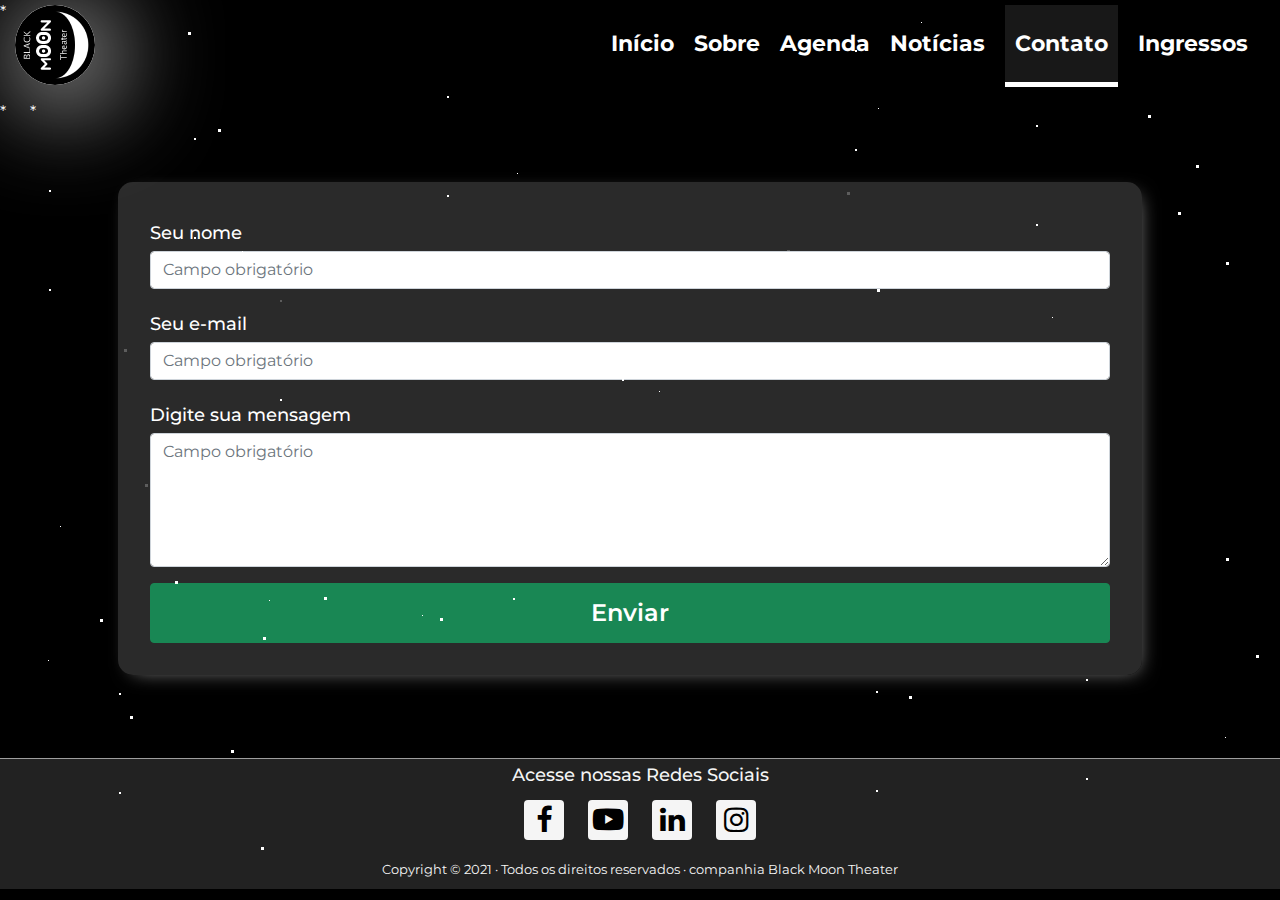
<file: contato.html>
<!DOCTYPE html>
<html lang="pt-br">

    <head>
        <meta charset="UTF-8">
        <meta http-equiv="X-UA-Compatible" content="IE=edge">
        <meta name="viewport" content="width=device-width, initial-scale=1.0">
        <meta name="theme-color" content="#000000">
        <title>Contato Black Moon Theater</title>
        <link rel="apple-touch-icon" sizes="180x180" href="./assets/logo-sm-white.png">
        <link rel="icon" type="image/png" sizes="16x16" href="./assets/logo-sm-white.png">
        <link rel="stylesheet"
            href="https://cdnjs.cloudflare.com/ajax/libs/font-awesome/5.11.2/css/all.css">
        <link rel="stylesheet"
            href="https://maxcdn.bootstrapcdn.com/font-awesome/4.5.0/css/font-awesome.min.css" />
        <link rel="stylesheet" href="bootstrap5/css/bootstrap.min.css">
        <link rel="stylesheet" href="css/style-bg.css">
        <link rel="stylesheet" href="css/main.css">
    </head>

    <body>
        <!-- =============== BOTÃO VOLTAR PARA O TOPO DA PÁGINA =============== -->
        <button onclick="topFunction()" id="back-top" title="Topo da página"><i
                class="fas fa-arrow-up"></i></button>
        <!--====================================== MENU ESCONDIDO ======================================-->
        <nav class="navoverlay" id="overlay">
            <img src="./assets/close-menu-white.svg" class="close-btn" id="close-menu">
            <ul class="">
                <li class="">
                    <a class="text-left" href="index.html">
                        <h2 class="underline">Início</h2>
                        <span>Página principal</span>
                    </a>
                </li>
                <li class="">
                    <a class="text-left" href="sobre.html">
                        <h2 class="underline">Sobre</h2>
                        <span>A Companhia</span>
                    </a>
                </li>
                <li class="">
                    <a class="text-left" href="agenda.html">
                        <h2 class="underline">Agenda</h2>
                        <span>Nossas Turnês</span>
                    </a>
                </li>
                <li class="">
                    <a class="text-left" href="noticias.html">
                        <h2 class="underline">Notícias</h2>
                        <span>BMT na mídia</span>
                    </a>
                </li>
                <li class="">
                    <a class="text-left" href="contato.html">
                        <h2 class="underline">Contato</h2>
                        <span>Entre em contato</span>
                    </a>
                </li>
                <li class="">
                    <a class="text-left" href="ingressos.html">
                        <h2 class="underline">Ingressos</h2>
                        <span>Compre aqui</span>
                    </a>
                </li>
            </ul>
        </nav>

        <!--====================================== MENU WIDE TOPO ======================================-->
        <header class="container-fluid fixed">
            <div class="links">
                <a href="index.html"><img src="./assets/logo-sm-black-moon.png" class="logo"></a>
                <div class="container float-right row-md-2">
                    <a href="index.html">
                        <h2 class="links-top underline">Início</h2>
                    </a>
                    <a href="sobre.html">
                        <h2 class="links-top underline">Sobre</h2>
                    </a>
                    <a href="agenda.html">
                        <h2 class="links-top underline">Agenda</h2>
                    </a>
                    <a href="noticias.html">
                        <h2 class="links-top underline">Notícias</h2>
                    </a>
                    <a href="contato.html">
                        <h2 class="links-top underline active">Contato</h2>
                    </a>
                    <a href="ingressos.html">
                        <h2 class="links-top underline">Ingressos</h2>
                    </a>
                </div>
                <img src="./assets/open-menu-white.svg" class="menu-btn float-right" id="open-menu">
            </div>
        </header>

        <!--====================================== ESTRELAS BACKGROUND ======================================-->
        <div class="sky m-0">
            <div id="stars"></div>
            <div id="stars2"></div>
            <div id="stars3"></div>
        </div>

        <!--====================================== CORPO DA PÁGINA ======================================-->
        <main>
            <section class="container p-5">
                <div class="formulario col col-md">
                    <form action="./enviar.php" method="post">
                        <div class="mb-3">
                            <label for="nome" class="form-label">
                                <h4>Seu nome</h4>
                            </label>
                            <input type="text" name="txtnome" id="nome" class="form-control"
                                placeholder="Campo obrigatório" required>
                        </div>
                        <div class="mb-3">
                            <label for="email" class="form-label">
                                <h4>Seu e-mail</h4>
                            </label>
                            <input type="text" name="txtemail" id="email" class="form-control"
                                placeholder="Campo obrigatório" required>
                        </div>
                        <div class="mb-3">
                            <label for="msg" class="form-label">
                                <h4>Digite sua mensagem</h4>
                            </label>
                            <textarea name="txtmsg" rows="5" id="msg" class="form-control"
                                placeholder="Campo obrigatório" required></textarea>
                        </div>
                        <div>
                            <input type="submit" value="Enviar" class="enviar btn btn-success"
                                onclick="formEnviado()"></input>
                        </div>
                    </form>
                </div>
            </section>
        </main>

        <footer id="footer" class="footer">
            <div class="footersocial">
                <div class="footertxt">
                    <h2>Acesse nossas Redes Sociais</h2>
                </div>
                <a target="_blank" class="footersocial">
                    <i class="fa fa-facebook"></i>
                </a>
                <a target="_blank" class="footersocial">
                    <i class="fab fa-youtube"></i>
                </a>
                <a target="_blank" class="footersocial">
                    <i class="fa fa-linkedin"></i>
                </a>
                <a target="_blank" class="footersocial">
                    <i class="fa fa-instagram"></i>
                </a>
                <div class="footertxt">
                    <p>Copyright © 2021 · Todos os direitos reservados · companhia Black Moon
                        Theater</p>
                </div>
            </div>
        </footer>

        <!-- =============== SCRIPTS =============== -->
        <script src="./bootstrap5/js/bootstrap.min.js"></script>
        <script src="https://code.jquery.com/jquery-3.6.0.min.js"></script>
        <script src="./js/script.js"></script>
    </body>

</html>
</file>
<file: css/style-bg.css>
.sky {
  z-index: -1;
}
#stars {
  width: 1px;
  height: 1px;
  box-shadow: 1930px 836px #fff, 266px 1956px #fff, 219px 1633px #fff,
    938px 264px #fff, 1817px 1031px #fff, 1052px 317px #fff, 269px 600px #fff,
    48px 660px #fff, 1761px 974px #fff, 1849px 485px #fff, 936px 1766px #fff,
    422px 615px #fff, 921px 22px #fff, 878px 108px #fff, 1443px 460px #fff,
    1755px 1516px #fff, 1213px 1181px #fff, 667px 1432px #fff, 61px 1001px #fff,
    838px 919px #fff, 797px 472px #fff, 1133px 1331px #fff, 60px 526px #fff,
    671px 1797px #fff, 442px 1983px #fff, 1935px 461px #fff, 1513px 332px #fff,
    242px 251px #fff, 921px 1684px #fff, 1109px 1864px #fff, 1064px 1867px #fff,
    1225px 737px #fff, 916px 1821px #fff, 260px 1431px #fff, 675px 1484px #fff,
    1651px 221px #fff, 1425px 1518px #fff, 737px 370px #fff, 377px 942px #fff,
    1200px 1352px #fff, 166px 1957px #fff, 1495px 465px #fff, 1557px 1390px #fff,
    1286px 572px #fff, 1493px 276px #fff, 1899px 1664px #fff, 517px 173px #fff,
    1297px 808px #fff, 659px 391px #fff, 224px 1452px #fff;
  animation: animStar 200s linear infinite;
}
#stars:after {
  content: "*";
  color: #fff;
  position: absolute;
  top: 00px;
  width: 1px;
  height: 1px;
  box-shadow: 1930px 836px #fff, 266px 1956px #fff, 219px 1633px #fff,
    938px 264px #fff, 1817px 1031px #fff, 1052px 317px #fff, 269px 600px #fff,
    48px 660px #fff, 1761px 974px #fff, 1849px 485px #fff, 936px 1766px #fff,
    422px 615px #fff, 921px 22px #fff, 878px 108px #fff, 1443px 460px #fff,
    1755px 1516px #fff, 1213px 1181px #fff, 667px 1432px #fff, 61px 1001px #fff,
    838px 919px #fff, 797px 472px #fff, 1133px 1331px #fff, 60px 526px #fff,
    671px 1797px #fff, 442px 1983px #fff, 1935px 461px #fff, 1513px 332px #fff,
    242px 251px #fff, 921px 1684px #fff, 1109px 1864px #fff, 1064px 1867px #fff,
    1225px 737px #fff, 916px 1821px #fff, 260px 1431px #fff, 675px 1484px #fff,
    1651px 221px #fff, 1425px 1518px #fff, 737px 370px #fff, 377px 942px #fff,
    1200px 1352px #fff, 166px 1957px #fff, 1495px 465px #fff, 1557px 1390px #fff,
    1286px 572px #fff, 1493px 276px #fff, 1899px 1664px #fff, 517px 173px #fff,
    1297px 808px #fff, 659px 391px #fff, 224px 1452px #fff;
}

#stars2 {
  width: 2px;
  height: 2px;
  box-shadow: 1664px 1940px #fff, 1310px 636px #fff, 840px 1318px #fff,
    1450px 135px #fff, 413px 1497px #fff, 898px 1373px #fff, 280px 299px #fff,
    1852px 28px #fff, 49px 189px #fff, 259px 1584px #fff, 622px 1983px #fff,
    1741px 519px #fff, 876px 690px #fff, 1304px 1326px #fff, 1066px 1576px #fff,
    119px 692px #fff, 816px 1518px #fff, 1858px 806px #fff, 680px 273px #fff,
    1290px 749px #fff, 447px 95px #fff, 686px 825px #fff, 1468px 1587px #fff,
    1323px 1918px #fff, 194px 137px #fff, 854px 1475px #fff, 718px 1016px #fff,
    189px 921px #fff, 1844px 1816px #fff, 72px 1877px #fff, 1579px 1065px #fff,
    513px 498px #fff, 268px 1605px #fff, 1086px 678px #fff, 1946px 20px #fff,
    1871px 1317px #fff, 413px 276px #fff, 615px 885px #fff, 164px 1654px #fff,
    301px 1521px #fff, 1857px 753px #fff, 766px 1720px #fff, 622px 279px #fff,
    879px 1955px #fff, 855px 49px #fff, 492px 1605px #fff, 414px 885px #fff,
    1779px 626px #fff, 1036px 124px #fff, 1542px 1731px #fff;
  animation: animStar 100s linear infinite;
}
#stars2:after {
  content: "*";
  color: #fff;
  position: absolute;
  top: 100px;
  width: 2px;
  height: 2px;
  box-shadow: 1664px 1940px #fff, 1310px 636px #fff, 840px 1318px #fff,
    1450px 135px #fff, 413px 1497px #fff, 898px 1373px #fff, 280px 299px #fff,
    1852px 28px #fff, 49px 189px #fff, 259px 1584px #fff, 622px 1983px #fff,
    1741px 519px #fff, 876px 690px #fff, 1304px 1326px #fff, 1066px 1576px #fff,
    119px 692px #fff, 816px 1518px #fff, 1858px 806px #fff, 680px 273px #fff,
    1290px 749px #fff, 447px 95px #fff, 686px 825px #fff, 1468px 1587px #fff,
    1323px 1918px #fff, 194px 137px #fff, 854px 1475px #fff, 718px 1016px #fff,
    189px 921px #fff, 1844px 1816px #fff, 72px 1877px #fff, 1579px 1065px #fff,
    513px 498px #fff, 268px 1605px #fff, 1086px 678px #fff, 1946px 20px #fff,
    1871px 1317px #fff, 413px 276px #fff, 615px 885px #fff, 164px 1654px #fff,
    301px 1521px #fff, 1857px 753px #fff, 766px 1720px #fff, 622px 279px #fff,
    879px 1955px #fff, 855px 49px #fff, 492px 1605px #fff, 414px 885px #fff,
    1779px 626px #fff, 1036px 124px #fff, 1542px 1731px #fff;
}

#stars3 {
  width: 3px;
  height: 3px;
  box-shadow: 124px 346px #fff, 1148px 112px #fff, 847px 189px #fff,
    84px 1949px #fff, 1626px 1759px #fff, 256px 270px #fff, 827px 1859px #fff,
    1718px 1221px #fff, 1696px 1336px #fff, 1863px 1437px #fff,
    1435px 1559px #fff, 688px 1666px #fff, 848px 1975px #fff, 1226px 555px #fff,
    810px 1786px #fff, 234px 1894px #fff, 170px 1239px #fff, 1896px 1686px #fff,
    35px 840px #fff, 467px 1366px #fff, 1318px 780px #fff, 1425px 290px #fff,
    1390px 365px #fff, 1336px 1675px #fff, 233px 537px #fff, 358px 1973px #fff,
    1542px 1429px #fff, 920px 1332px #fff, 892px 1266px #fff, 1105px 1354px #fff,
    1268px 1954px #fff, 145px 481px #fff, 1553px 1801px #fff, 879px 596px #fff,
    1771px 894px #fff, 1280px 551px #fff, 1508px 1003px #fff, 188px 29px #fff,
    107px 1821px #fff, 1722px 1999px #fff, 787px 247px #fff, 560px 1720px #fff,
    686px 1629px #fff, 100px 616px #fff, 1411px 1363px #fff, 231px 747px #fff,
    410px 518px #fff, 1196px 162px #fff, 294px 497px #fff, 80px 1088px #fff;
  animation: animStar 100s linear infinite;
}
#stars3:after {
  content: "*";
  color: #fff;
  position: absolute;
  top: 100px;
  left: 30px;
  width: 3px;
  height: 3px;
  box-shadow: 124px 346px #fff, 1148px 112px #fff, 847px 189px #fff,
    84px 1949px #fff, 1626px 1759px #fff, 256px 270px #fff, 827px 1859px #fff,
    1718px 1221px #fff, 1696px 1336px #fff, 1863px 1437px #fff,
    1435px 1559px #fff, 688px 1666px #fff, 848px 1975px #fff, 1226px 555px #fff,
    810px 1786px #fff, 234px 1894px #fff, 170px 1239px #fff, 1896px 1686px #fff,
    35px 840px #fff, 467px 1366px #fff, 1318px 780px #fff, 1425px 290px #fff,
    1390px 365px #fff, 1336px 1675px #fff, 233px 537px #fff, 358px 1973px #fff,
    1542px 1429px #fff, 920px 1332px #fff, 892px 1266px #fff, 1105px 1354px #fff,
    1268px 1954px #fff, 145px 481px #fff, 1553px 1801px #fff, 879px 596px #fff,
    1771px 894px #fff, 1280px 551px #fff, 1508px 1003px #fff, 188px 29px #fff,
    107px 1821px #fff, 1722px 1999px #fff, 787px 247px #fff, 560px 1720px #fff,
    686px 1629px #fff, 100px 616px #fff, 1411px 1363px #fff, 231px 747px #fff,
    410px 518px #fff, 1196px 162px #fff, 294px 497px #fff, 80px 1088px #fff;
}

@keyframes animStar {
  from {
    transform: translateY(0px);
  }
  to {
    transform: translateY(-1000px);
  }
}
</file>
<file: css/main.css>
@charset "UTF-8";
@import url("https://fonts.googleapis.com/css2?family=Montserrat:wght@100;200;300;400;500;600;700;800;900&display=swap");
* {
  -webkit-box-sizing: border-box;
          box-sizing: border-box;
}

*:before,
*:after {
  -webkit-box-sizing: border-box;
          box-sizing: border-box;
}

body,
html {
  background-color: #000;
  color: #e8e8e8;
  font-family: "Montserrat", sans-serif;
  margin: 0;
  padding: 0;
}

body a,
html a {
  text-decoration: none;
}

body hr,
html hr {
  margin: 20px auto;
  background: rgba(53, 53, 53, 0.6);
  -webkit-box-shadow: 1px 1px 30px 10px rgba(255, 255, 255, 0.59);
          box-shadow: 1px 1px 30px 10px rgba(255, 255, 255, 0.59);
}

body main,
html main {
  padding-top: 4em;
  min-height: 80vh;
}

body section,
html section {
  padding-top: 3em;
}

body section h1,
html section h1 {
  font-size: 3em;
  color: #fff;
  width: 70%;
}

.titulo {
  max-width: 50%;
  height: auto;
  margin: 10px auto;
  background-color: rgba(114, 114, 114, 0.1);
  border-radius: 10px;
  display: -webkit-box;
  display: -ms-flexbox;
  display: flex;
  -webkit-box-pack: center;
      -ms-flex-pack: center;
          justify-content: center;
  -webkit-box-align: center;
      -ms-flex-align: center;
          align-items: center;
}

.titulo .titulotxt {
  font-size: 2em;
  font-weight: 700;
  color: #fff;
  padding: 10px auto;
  margin: 0;
}

header .links {
  list-style: none;
  display: -webkit-box;
  display: -ms-flexbox;
  display: flex;
  -webkit-box-align: center;
      -ms-flex-align: center;
          align-items: center;
  float: right;
}

header .links a {
  padding: 0 8px;
  display: inline-block;
}

header .links a img {
  background-color: #fff;
  border-radius: 50%;
  -webkit-box-shadow: 10px 10px 100px 10px rgba(255, 255, 255, 0.816);
          box-shadow: 10px 10px 100px 10px rgba(255, 255, 255, 0.816);
  position: absolute;
  top: 5px;
  left: 15px;
  z-index: 99;
  -webkit-transition: -webkit-transform .6s ease-in-out;
  -webkit-transition: all 1s ease-in-out;
  transition: all 1s ease-in-out;
  -webkit-transform: rotate(360deg);
  transform: rotate(360deg);
}

header .links a img:hover {
  -webkit-transform: rotate(-270deg);
  transform: rotate(-270deg);
}

header .links a h2 {
  color: #fff;
  font-weight: bold;
  font-size: 1.4em;
  padding: 30px 0;
}

header .links a h2.underline {
  position: relative;
}

header .links a h2.underline:before {
  content: "";
  position: absolute;
  width: 0;
  height: 2px;
  bottom: 0;
  left: 0;
  background-color: #fff;
  visibility: hidden;
  -webkit-transition: all 0.3s ease-in-out;
  transition: all 0.3s ease-in-out;
}

header .links a h2.underline:hover:before {
  visibility: visible;
  width: 100%;
}

header .links a .active {
  background-color: rgba(237, 237, 237, 0.1);
  border-bottom: solid 5px #fff;
  padding: 25px 10px;
}

header .menu-btn {
  width: 40px;
  float: right;
  cursor: pointer;
  margin: 40px;
}

.logo {
  background-color: #fff;
  border-radius: 50%;
  -webkit-transition: -webkit-transform .6s ease-in-out;
  -webkit-transition: all 1s ease-in-out;
  transition: all 1s ease-in-out;
  -webkit-transform: rotate(360deg);
  transform: rotate(360deg);
}

.logo:hover {
  -webkit-transform: rotate(-270deg);
  transform: rotate(-270deg);
}

.footer {
  bottom: 0;
  width: 100%;
  background-color: #222222;
  border-top: #9e9e9e 1px solid;
  min-height: 80px;
  margin-top: 2em;
  grid-area: social;
  display: -ms-grid;
  display: grid;
  /* ACTING AS A GRID CONTAINER */
  -ms-grid-columns: (1fr)[1];
      grid-template-columns: repeat(1, 1fr);
  -ms-grid-rows: auto auto;
      grid-template-rows: auto auto;
  justify-items: center;
}

.footer .footersocial {
  -ms-grid-column: 1;
  grid-column: 1;
  -webkit-box-pack: center;
      -ms-flex-pack: center;
          justify-content: center;
  -webkit-box-align: center;
      -ms-flex-align: center;
          align-items: center;
  text-align: center;
}

.footer .footersocial a {
  text-decoration: none;
  background: #f5f5f5;
  width: 40px;
  height: 40px;
  color: #131212;
  border-radius: 4px;
  margin: 10px;
  padding: 6px 1px;
  -webkit-transition: all 0.3s;
  transition: all 0.3s;
  display: inline-block;
  text-align: center;
  -webkit-box-pack: center;
      -ms-flex-pack: center;
          justify-content: center;
  -webkit-box-align: center;
      -ms-flex-align: center;
          align-items: center;
  -webkit-transition: all 0.4s ease-in-out;
  transition: all 0.4s ease-in-out;
}

.footer .footersocial a:hover {
  cursor: pointer;
  color: #fff;
  background: white;
  -webkit-box-shadow: 1px 1px 30px 10px rgba(255, 255, 255, 0.59);
          box-shadow: 1px 1px 30px 10px rgba(255, 255, 255, 0.59);
}

.footer .footersocial a .fa,
.footer .footersocial a .fab,
.footer .footersocial a .fas {
  font-size: 1.8em;
  color: #000;
}

.footer .footertxt {
  place-items: center;
}

.footer .footertxt h2 {
  font-size: 1.1em;
  color: #f5f5f5;
  margin: 0;
  padding: 5px;
}

.footer .footertxt p {
  font-size: .8em;
  color: #f5f5f5;
  margin: 0;
  padding: 10px;
}

.navoverlay {
  position: absolute;
  z-index: 2;
  background: black;
  margin: 0;
  padding: 2em;
  width: 100%;
  height: 100vh;
  display: none;
  -webkit-transform: scaleX(0);
          transform: scaleX(0);
  -webkit-transform-origin: right;
          transform-origin: right;
  overflow: auto;
}

.navoverlay .close-btn {
  width: 40px;
  float: right;
  cursor: pointer;
  margin: 8px 15px;
  -webkit-animation: show-x 1s forwards;
          animation: show-x 1s forwards;
}

.navoverlay ul {
  list-style-type: none;
  margin: 10% auto 0 auto;
  padding: 0;
  display: -ms-grid;
  display: grid;
  -ms-grid-columns: (25%)[4];
      grid-template-columns: repeat(4, 25%);
  width: 80%;
}

.navoverlay ul h2 {
  color: #fff;
  font-weight: bold;
  font-size: 1.5em;
}

.navoverlay ul h2.underline {
  position: relative;
}

.navoverlay ul h2.underline:before {
  content: "";
  position: absolute;
  width: 0;
  height: 2px;
  bottom: 0;
  left: 0;
  background-color: #ffffffff;
  visibility: hidden;
  -webkit-transition: all 0.3s ease-in-out;
  transition: all 0.3s ease-in-out;
}

.navoverlay ul h2.underline:hover:before {
  visibility: visible;
  width: 100%;
}

.navoverlay ul span {
  color: rgba(153, 153, 153, 0.8);
  display: block;
  font-size: 0.95em;
  margin-top: 5px;
  margin-bottom: 35px;
}

.navoverlay ul li {
  opacity: 0;
  margin: 10px auto;
  -webkit-transition: ease-in-out 0.5s;
  transition: ease-in-out 0.5s;
}

.navoverlay ul li:hover {
  -webkit-transform: scale(1.4);
          transform: scale(1.4);
}

.show-menu {
  display: block;
  -webkit-animation: slide-menu 0.7s ease-in-out forwards;
          animation: slide-menu 0.7s ease-in-out forwards;
}

.show-menu li:nth-of-type(1) {
  -webkit-animation: menu-item-anim 0.6s forwards 0.5s ease-in-out;
          animation: menu-item-anim 0.6s forwards 0.5s ease-in-out;
}

.show-menu li:nth-of-type(2) {
  -webkit-animation: menu-item-anim 0.6s forwards 0.6s ease-in-out;
          animation: menu-item-anim 0.6s forwards 0.6s ease-in-out;
}

.show-menu li:nth-of-type(3) {
  -webkit-animation: menu-item-anim 0.6s forwards 0.7s ease-in-out;
          animation: menu-item-anim 0.6s forwards 0.7s ease-in-out;
}

.show-menu li:nth-of-type(4) {
  -webkit-animation: menu-item-anim 0.6s forwards 0.8s ease-in-out;
          animation: menu-item-anim 0.6s forwards 0.8s ease-in-out;
}

.show-menu li:nth-of-type(5) {
  -webkit-animation: menu-item-anim 0.6s forwards 0.9s ease-in-out;
          animation: menu-item-anim 0.6s forwards 0.9s ease-in-out;
}

.show-menu li:nth-of-type(6) {
  -webkit-animation: menu-item-anim 0.6s forwards 1s ease-in-out;
          animation: menu-item-anim 0.6s forwards 1s ease-in-out;
}

.show-menu li:nth-of-type(7) {
  -webkit-animation: menu-item-anim 0.6s forwards 1.1s ease-in-out;
          animation: menu-item-anim 0.6s forwards 1.1s ease-in-out;
}

/*===================================== SHARE BUTTON =====================================*/
.mn-social-bottom-c {
  display: inline-block;
  -webkit-box-pack: center;
      -ms-flex-pack: center;
          justify-content: center;
  margin: 0;
}

.mn-social-bottom-c p {
  text-align: center;
  font-size: 25px;
  color: #5a5a5a;
}

.mn-social-bottom {
  background: #f5f5f5;
  width: 40px;
  height: 40px;
  -webkit-box-sizing: border-box;
          box-sizing: border-box;
  padding: 5px;
  color: #131212;
  border-radius: 4px;
  margin: 10px;
  -webkit-transition: all 0.3s;
  transition: all 0.3s;
  font-size: 1.5em;
  display: inline-block;
  text-align: center;
  position: relative;
  -webkit-transition: all 0.4s ease-in-out;
  transition: all 0.4s ease-in-out;
}

.mn-social-bottom .fa,
.mn-social-bottom .fab,
.mn-social-bottom .fas {
  font-size: 1.2em;
  color: #000;
}

.mn-social-bottom .fa-plus {
  transition: -webkit-transform 0.3s;
}

.mn-social-bottom .fa-plus.mn-social-r {
  -webkit-transform: rotate(45deg);
          transform: rotate(45deg);
}

.mn-social-bottom:hover {
  cursor: pointer;
  color: #fff;
  background: rgba(53, 53, 53, 0.6);
  -webkit-box-shadow: 1px 1px 30px 10px rgba(255, 255, 255, 0.59);
          box-shadow: 1px 1px 30px 10px rgba(255, 255, 255, 0.59);
  -webkit-transform: scale(1.2);
          transform: scale(1.2);
}

.mn-social-bottom:hover .fa,
.mn-social-bottom:hover .fab,
.mn-social-bottom:hover .fas {
  color: #fff;
}

#mn-social-bottom-hidden {
  display: none;
}

/*===================================== SWIPER =====================================*/
/*=========== SWIPER HOME ===========*/
.swiper-container {
  width: 100%;
  height: 400px;
  overflow: hidden;
}

.swiper-container .swiper-slide {
  position: relative;
  text-align: center;
  text-align: center;
  font-size: 18px;
  background: transparent;
  /* Center slide text vertically */
  display: -webkit-box;
  display: -ms-flexbox;
  display: flex;
  -webkit-box-pack: center;
  -ms-flex-pack: center;
  justify-content: center;
  -webkit-box-align: center;
  -ms-flex-align: center;
  align-items: center;
}

.swiper-container .swiper-slide .titulo {
  position: absolute;
  bottom: 5px;
  left: 50%;
  -webkit-transform: translate(-50%, -50%);
          transform: translate(-50%, -50%);
  margin: 10px auto;
  background-color: rgba(0, 0, 0, 0.8);
  border: #fff 1px solid;
}

.swiper-container .swiper-slide .titulo .titulotxt {
  font-size: 2em;
  font-weight: 700;
  color: #fff;
  padding: 10px auto;
  margin: 0;
}

.swiper-container .swiper-slide a {
  text-decoration: none;
  height: 100%;
  width: auto;
}

.swiper-container .swiper-slide a:hover {
  -webkit-transition: all 0.4s ease-in-out;
  transition: all 0.4s ease-in-out;
  -webkit-transform: scale(0.8);
          transform: scale(0.8);
  -webkit-box-shadow: 8px 8px 100px 30px rgba(255, 255, 255, 0.59);
          box-shadow: 8px 8px 100px 30px rgba(255, 255, 255, 0.59);
}

.swiper-container .swiper-slide img {
  height: 85%;
  width: auto;
}

.swiper-container .swiper-dots {
  z-index: 1;
  margin-bottom: -10px;
  display: -webkit-box;
  display: -ms-flexbox;
  display: flex;
  -webkit-box-pack: center;
      -ms-flex-pack: center;
          justify-content: center;
  -webkit-box-align: center;
      -ms-flex-align: center;
          align-items: center;
}

.swiper-container .swiper-dots .swiper-pagination-bullet {
  height: 30px;
  width: 30px;
}

.swiper-container .swiper-dots .swiper-pagination-bullet-active {
  background: rgba(53, 53, 53, 0.6);
  -webkit-box-shadow: 1px 1px 30px 10px rgba(255, 255, 255, 0.59);
          box-shadow: 1px 1px 30px 10px rgba(255, 255, 255, 0.59);
  height: 30px;
  width: 30px;
}

.swiper-container .swiper-arrow {
  color: #fff;
}

.swiper-container .swiper-arrow .swiper-button-next {
  width: 400px;
}

/*=========== SWIPER SOBRE ===========*/
.swiper-container-premios {
  width: 100%;
  height: 350px;
  overflow: hidden;
}

.swiper-container-premios .swiper-slide {
  position: relative;
  text-align: center;
  text-align: center;
  font-size: 18px;
  background: transparent;
  /* Center slide text vertically */
  display: -webkit-box;
  display: -ms-flexbox;
  display: flex;
  -webkit-box-pack: center;
  -ms-flex-pack: center;
  justify-content: center;
  -webkit-box-align: center;
  -ms-flex-align: center;
  align-items: center;
  padding: 2em;
}

.swiper-container-premios .swiper-slide .titulo {
  position: absolute;
  bottom: 5px;
  left: 50%;
  -webkit-transform: translate(-50%, -50%);
          transform: translate(-50%, -50%);
  margin: 10px auto;
  background-color: rgba(0, 0, 0, 0.8);
  border: #fff 1px solid;
}

.swiper-container-premios .swiper-slide .titulo .titulotxt {
  font-size: 2em;
  font-weight: 700;
  color: #fff;
  padding: 10px auto;
  margin: 0;
}

.swiper-container-premios .swiper-slide a {
  height: 100%;
  width: auto;
}

.swiper-container-premios .swiper-slide a:hover {
  -webkit-transition: all 0.4s ease-in-out;
  transition: all 0.4s ease-in-out;
  -webkit-transform: scale(0.8);
          transform: scale(0.8);
  -webkit-box-shadow: 8px 8px 100px 30px rgba(255, 255, 255, 0.59);
          box-shadow: 8px 8px 100px 30px rgba(255, 255, 255, 0.59);
}

.swiper-container-premios .swiper-slide img {
  height: 90%;
  width: auto;
}

/*===================================== CARDS =====================================*/
.card {
  background-color: #000;
  color: #fff;
  border: 1px solid rgba(255, 255, 255, 0.2);
  border-radius: 20px;
  -webkit-box-shadow: 4px 4px 15px -10px rgba(255, 255, 255, 0.59);
          box-shadow: 4px 4px 15px -10px rgba(255, 255, 255, 0.59);
}

.card .card-img-top {
  border-radius: 20px 20px 0 0;
}

.card-turne {
  height: auto;
}

.card-turne .card-title {
  background-color: rgba(136, 136, 136, 0.2);
}

.card-turne .img-turne-container {
  width: 50%;
  height: auto;
}

.card-turne .img-turne-container img {
  width: 100%;
  height: auto;
}

/*===================================== MODAL =====================================*/
/* Modal (background) */
.modal1,
.modal2,
.modal3,
.modal4,
.modalinfo,
.modalingresso {
  display: none;
  position: fixed;
  z-index: 99;
  left: 0;
  top: 0;
  width: 100%;
  height: 100%;
  overflow: auto;
  background-color: rgba(0, 0, 0, 0.9);
  /* Conteúdo Modal /Box */
}

.modal1 .modal-content1,
.modal1 .modal-content2,
.modal1 .modal-content3,
.modal1 .modal-content4,
.modal1 .modal-contentinfo,
.modal1 .modal-contentingresso,
.modal2 .modal-content1,
.modal2 .modal-content2,
.modal2 .modal-content3,
.modal2 .modal-content4,
.modal2 .modal-contentinfo,
.modal2 .modal-contentingresso,
.modal3 .modal-content1,
.modal3 .modal-content2,
.modal3 .modal-content3,
.modal3 .modal-content4,
.modal3 .modal-contentinfo,
.modal3 .modal-contentingresso,
.modal4 .modal-content1,
.modal4 .modal-content2,
.modal4 .modal-content3,
.modal4 .modal-content4,
.modal4 .modal-contentinfo,
.modal4 .modal-contentingresso,
.modalinfo .modal-content1,
.modalinfo .modal-content2,
.modalinfo .modal-content3,
.modalinfo .modal-content4,
.modalinfo .modal-contentinfo,
.modalinfo .modal-contentingresso,
.modalingresso .modal-content1,
.modalingresso .modal-content2,
.modalingresso .modal-content3,
.modalingresso .modal-content4,
.modalingresso .modal-contentinfo,
.modalingresso .modal-contentingresso {
  background: rgba(0, 0, 0, 0.8);
  -webkit-box-shadow: 5px 5px 20px -9px rgba(255, 255, 255, 0.59);
          box-shadow: 5px 5px 20px -9px rgba(255, 255, 255, 0.59);
  margin: 6% auto;
  /* 15% top e centralizado */
  border: 1px solid #888;
  width: 80%;
  height: auto;
  /* Botão Fechar */
}

.modal1 .modal-content1 iframe,
.modal1 .modal-content2 iframe,
.modal1 .modal-content3 iframe,
.modal1 .modal-content4 iframe,
.modal1 .modal-contentinfo iframe,
.modal1 .modal-contentingresso iframe,
.modal2 .modal-content1 iframe,
.modal2 .modal-content2 iframe,
.modal2 .modal-content3 iframe,
.modal2 .modal-content4 iframe,
.modal2 .modal-contentinfo iframe,
.modal2 .modal-contentingresso iframe,
.modal3 .modal-content1 iframe,
.modal3 .modal-content2 iframe,
.modal3 .modal-content3 iframe,
.modal3 .modal-content4 iframe,
.modal3 .modal-contentinfo iframe,
.modal3 .modal-contentingresso iframe,
.modal4 .modal-content1 iframe,
.modal4 .modal-content2 iframe,
.modal4 .modal-content3 iframe,
.modal4 .modal-content4 iframe,
.modal4 .modal-contentinfo iframe,
.modal4 .modal-contentingresso iframe,
.modalinfo .modal-content1 iframe,
.modalinfo .modal-content2 iframe,
.modalinfo .modal-content3 iframe,
.modalinfo .modal-content4 iframe,
.modalinfo .modal-contentinfo iframe,
.modalinfo .modal-contentingresso iframe,
.modalingresso .modal-content1 iframe,
.modalingresso .modal-content2 iframe,
.modalingresso .modal-content3 iframe,
.modalingresso .modal-content4 iframe,
.modalingresso .modal-contentinfo iframe,
.modalingresso .modal-contentingresso iframe {
  margin: 0;
  padding: 0;
  width: 100%;
  height: 600px;
}

.modal1 .modal-content1 .service,
.modal1 .modal-content2 .service,
.modal1 .modal-content3 .service,
.modal1 .modal-content4 .service,
.modal1 .modal-contentinfo .service,
.modal1 .modal-contentingresso .service,
.modal2 .modal-content1 .service,
.modal2 .modal-content2 .service,
.modal2 .modal-content3 .service,
.modal2 .modal-content4 .service,
.modal2 .modal-contentinfo .service,
.modal2 .modal-contentingresso .service,
.modal3 .modal-content1 .service,
.modal3 .modal-content2 .service,
.modal3 .modal-content3 .service,
.modal3 .modal-content4 .service,
.modal3 .modal-contentinfo .service,
.modal3 .modal-contentingresso .service,
.modal4 .modal-content1 .service,
.modal4 .modal-content2 .service,
.modal4 .modal-content3 .service,
.modal4 .modal-content4 .service,
.modal4 .modal-contentinfo .service,
.modal4 .modal-contentingresso .service,
.modalinfo .modal-content1 .service,
.modalinfo .modal-content2 .service,
.modalinfo .modal-content3 .service,
.modalinfo .modal-content4 .service,
.modalinfo .modal-contentinfo .service,
.modalinfo .modal-contentingresso .service,
.modalingresso .modal-content1 .service,
.modalingresso .modal-content2 .service,
.modalingresso .modal-content3 .service,
.modalingresso .modal-content4 .service,
.modalingresso .modal-contentinfo .service,
.modalingresso .modal-contentingresso .service {
  margin: 0;
  padding: 10px;
  width: 100%;
  height: 80%;
}

.modal1 .modal-content1 .informacao,
.modal1 .modal-content2 .informacao,
.modal1 .modal-content3 .informacao,
.modal1 .modal-content4 .informacao,
.modal1 .modal-contentinfo .informacao,
.modal1 .modal-contentingresso .informacao,
.modal2 .modal-content1 .informacao,
.modal2 .modal-content2 .informacao,
.modal2 .modal-content3 .informacao,
.modal2 .modal-content4 .informacao,
.modal2 .modal-contentinfo .informacao,
.modal2 .modal-contentingresso .informacao,
.modal3 .modal-content1 .informacao,
.modal3 .modal-content2 .informacao,
.modal3 .modal-content3 .informacao,
.modal3 .modal-content4 .informacao,
.modal3 .modal-contentinfo .informacao,
.modal3 .modal-contentingresso .informacao,
.modal4 .modal-content1 .informacao,
.modal4 .modal-content2 .informacao,
.modal4 .modal-content3 .informacao,
.modal4 .modal-content4 .informacao,
.modal4 .modal-contentinfo .informacao,
.modal4 .modal-contentingresso .informacao,
.modalinfo .modal-content1 .informacao,
.modalinfo .modal-content2 .informacao,
.modalinfo .modal-content3 .informacao,
.modalinfo .modal-content4 .informacao,
.modalinfo .modal-contentinfo .informacao,
.modalinfo .modal-contentingresso .informacao,
.modalingresso .modal-content1 .informacao,
.modalingresso .modal-content2 .informacao,
.modalingresso .modal-content3 .informacao,
.modalingresso .modal-content4 .informacao,
.modalingresso .modal-contentinfo .informacao,
.modalingresso .modal-contentingresso .informacao {
  margin: 0;
  padding: 10px;
  width: 100%;
  height: 80%;
}

.modal1 .modal-content1 .close1,
.modal1 .modal-content1 .close2,
.modal1 .modal-content1 .close3,
.modal1 .modal-content1 .close4,
.modal1 .modal-content1 .closeinfo,
.modal1 .modal-content1 .closeingresso,
.modal1 .modal-content2 .close1,
.modal1 .modal-content2 .close2,
.modal1 .modal-content2 .close3,
.modal1 .modal-content2 .close4,
.modal1 .modal-content2 .closeinfo,
.modal1 .modal-content2 .closeingresso,
.modal1 .modal-content3 .close1,
.modal1 .modal-content3 .close2,
.modal1 .modal-content3 .close3,
.modal1 .modal-content3 .close4,
.modal1 .modal-content3 .closeinfo,
.modal1 .modal-content3 .closeingresso,
.modal1 .modal-content4 .close1,
.modal1 .modal-content4 .close2,
.modal1 .modal-content4 .close3,
.modal1 .modal-content4 .close4,
.modal1 .modal-content4 .closeinfo,
.modal1 .modal-content4 .closeingresso,
.modal1 .modal-contentinfo .close1,
.modal1 .modal-contentinfo .close2,
.modal1 .modal-contentinfo .close3,
.modal1 .modal-contentinfo .close4,
.modal1 .modal-contentinfo .closeinfo,
.modal1 .modal-contentinfo .closeingresso,
.modal1 .modal-contentingresso .close1,
.modal1 .modal-contentingresso .close2,
.modal1 .modal-contentingresso .close3,
.modal1 .modal-contentingresso .close4,
.modal1 .modal-contentingresso .closeinfo,
.modal1 .modal-contentingresso .closeingresso,
.modal2 .modal-content1 .close1,
.modal2 .modal-content1 .close2,
.modal2 .modal-content1 .close3,
.modal2 .modal-content1 .close4,
.modal2 .modal-content1 .closeinfo,
.modal2 .modal-content1 .closeingresso,
.modal2 .modal-content2 .close1,
.modal2 .modal-content2 .close2,
.modal2 .modal-content2 .close3,
.modal2 .modal-content2 .close4,
.modal2 .modal-content2 .closeinfo,
.modal2 .modal-content2 .closeingresso,
.modal2 .modal-content3 .close1,
.modal2 .modal-content3 .close2,
.modal2 .modal-content3 .close3,
.modal2 .modal-content3 .close4,
.modal2 .modal-content3 .closeinfo,
.modal2 .modal-content3 .closeingresso,
.modal2 .modal-content4 .close1,
.modal2 .modal-content4 .close2,
.modal2 .modal-content4 .close3,
.modal2 .modal-content4 .close4,
.modal2 .modal-content4 .closeinfo,
.modal2 .modal-content4 .closeingresso,
.modal2 .modal-contentinfo .close1,
.modal2 .modal-contentinfo .close2,
.modal2 .modal-contentinfo .close3,
.modal2 .modal-contentinfo .close4,
.modal2 .modal-contentinfo .closeinfo,
.modal2 .modal-contentinfo .closeingresso,
.modal2 .modal-contentingresso .close1,
.modal2 .modal-contentingresso .close2,
.modal2 .modal-contentingresso .close3,
.modal2 .modal-contentingresso .close4,
.modal2 .modal-contentingresso .closeinfo,
.modal2 .modal-contentingresso .closeingresso,
.modal3 .modal-content1 .close1,
.modal3 .modal-content1 .close2,
.modal3 .modal-content1 .close3,
.modal3 .modal-content1 .close4,
.modal3 .modal-content1 .closeinfo,
.modal3 .modal-content1 .closeingresso,
.modal3 .modal-content2 .close1,
.modal3 .modal-content2 .close2,
.modal3 .modal-content2 .close3,
.modal3 .modal-content2 .close4,
.modal3 .modal-content2 .closeinfo,
.modal3 .modal-content2 .closeingresso,
.modal3 .modal-content3 .close1,
.modal3 .modal-content3 .close2,
.modal3 .modal-content3 .close3,
.modal3 .modal-content3 .close4,
.modal3 .modal-content3 .closeinfo,
.modal3 .modal-content3 .closeingresso,
.modal3 .modal-content4 .close1,
.modal3 .modal-content4 .close2,
.modal3 .modal-content4 .close3,
.modal3 .modal-content4 .close4,
.modal3 .modal-content4 .closeinfo,
.modal3 .modal-content4 .closeingresso,
.modal3 .modal-contentinfo .close1,
.modal3 .modal-contentinfo .close2,
.modal3 .modal-contentinfo .close3,
.modal3 .modal-contentinfo .close4,
.modal3 .modal-contentinfo .closeinfo,
.modal3 .modal-contentinfo .closeingresso,
.modal3 .modal-contentingresso .close1,
.modal3 .modal-contentingresso .close2,
.modal3 .modal-contentingresso .close3,
.modal3 .modal-contentingresso .close4,
.modal3 .modal-contentingresso .closeinfo,
.modal3 .modal-contentingresso .closeingresso,
.modal4 .modal-content1 .close1,
.modal4 .modal-content1 .close2,
.modal4 .modal-content1 .close3,
.modal4 .modal-content1 .close4,
.modal4 .modal-content1 .closeinfo,
.modal4 .modal-content1 .closeingresso,
.modal4 .modal-content2 .close1,
.modal4 .modal-content2 .close2,
.modal4 .modal-content2 .close3,
.modal4 .modal-content2 .close4,
.modal4 .modal-content2 .closeinfo,
.modal4 .modal-content2 .closeingresso,
.modal4 .modal-content3 .close1,
.modal4 .modal-content3 .close2,
.modal4 .modal-content3 .close3,
.modal4 .modal-content3 .close4,
.modal4 .modal-content3 .closeinfo,
.modal4 .modal-content3 .closeingresso,
.modal4 .modal-content4 .close1,
.modal4 .modal-content4 .close2,
.modal4 .modal-content4 .close3,
.modal4 .modal-content4 .close4,
.modal4 .modal-content4 .closeinfo,
.modal4 .modal-content4 .closeingresso,
.modal4 .modal-contentinfo .close1,
.modal4 .modal-contentinfo .close2,
.modal4 .modal-contentinfo .close3,
.modal4 .modal-contentinfo .close4,
.modal4 .modal-contentinfo .closeinfo,
.modal4 .modal-contentinfo .closeingresso,
.modal4 .modal-contentingresso .close1,
.modal4 .modal-contentingresso .close2,
.modal4 .modal-contentingresso .close3,
.modal4 .modal-contentingresso .close4,
.modal4 .modal-contentingresso .closeinfo,
.modal4 .modal-contentingresso .closeingresso,
.modalinfo .modal-content1 .close1,
.modalinfo .modal-content1 .close2,
.modalinfo .modal-content1 .close3,
.modalinfo .modal-content1 .close4,
.modalinfo .modal-content1 .closeinfo,
.modalinfo .modal-content1 .closeingresso,
.modalinfo .modal-content2 .close1,
.modalinfo .modal-content2 .close2,
.modalinfo .modal-content2 .close3,
.modalinfo .modal-content2 .close4,
.modalinfo .modal-content2 .closeinfo,
.modalinfo .modal-content2 .closeingresso,
.modalinfo .modal-content3 .close1,
.modalinfo .modal-content3 .close2,
.modalinfo .modal-content3 .close3,
.modalinfo .modal-content3 .close4,
.modalinfo .modal-content3 .closeinfo,
.modalinfo .modal-content3 .closeingresso,
.modalinfo .modal-content4 .close1,
.modalinfo .modal-content4 .close2,
.modalinfo .modal-content4 .close3,
.modalinfo .modal-content4 .close4,
.modalinfo .modal-content4 .closeinfo,
.modalinfo .modal-content4 .closeingresso,
.modalinfo .modal-contentinfo .close1,
.modalinfo .modal-contentinfo .close2,
.modalinfo .modal-contentinfo .close3,
.modalinfo .modal-contentinfo .close4,
.modalinfo .modal-contentinfo .closeinfo,
.modalinfo .modal-contentinfo .closeingresso,
.modalinfo .modal-contentingresso .close1,
.modalinfo .modal-contentingresso .close2,
.modalinfo .modal-contentingresso .close3,
.modalinfo .modal-contentingresso .close4,
.modalinfo .modal-contentingresso .closeinfo,
.modalinfo .modal-contentingresso .closeingresso,
.modalingresso .modal-content1 .close1,
.modalingresso .modal-content1 .close2,
.modalingresso .modal-content1 .close3,
.modalingresso .modal-content1 .close4,
.modalingresso .modal-content1 .closeinfo,
.modalingresso .modal-content1 .closeingresso,
.modalingresso .modal-content2 .close1,
.modalingresso .modal-content2 .close2,
.modalingresso .modal-content2 .close3,
.modalingresso .modal-content2 .close4,
.modalingresso .modal-content2 .closeinfo,
.modalingresso .modal-content2 .closeingresso,
.modalingresso .modal-content3 .close1,
.modalingresso .modal-content3 .close2,
.modalingresso .modal-content3 .close3,
.modalingresso .modal-content3 .close4,
.modalingresso .modal-content3 .closeinfo,
.modalingresso .modal-content3 .closeingresso,
.modalingresso .modal-content4 .close1,
.modalingresso .modal-content4 .close2,
.modalingresso .modal-content4 .close3,
.modalingresso .modal-content4 .close4,
.modalingresso .modal-content4 .closeinfo,
.modalingresso .modal-content4 .closeingresso,
.modalingresso .modal-contentinfo .close1,
.modalingresso .modal-contentinfo .close2,
.modalingresso .modal-contentinfo .close3,
.modalingresso .modal-contentinfo .close4,
.modalingresso .modal-contentinfo .closeinfo,
.modalingresso .modal-contentinfo .closeingresso,
.modalingresso .modal-contentingresso .close1,
.modalingresso .modal-contentingresso .close2,
.modalingresso .modal-contentingresso .close3,
.modalingresso .modal-contentingresso .close4,
.modalingresso .modal-contentingresso .closeinfo,
.modalingresso .modal-contentingresso .closeingresso {
  background-color: rgba(99, 0, 0, 0.686);
  color: #fff;
  font-size: 2em;
  display: -webkit-box;
  display: -ms-flexbox;
  display: flex;
  justify-items: center;
  -webkit-box-pack: center;
      -ms-flex-pack: center;
          justify-content: center;
  font-weight: bold;
}

.modal1 .modal-content1 .close1:hover,
.modal1 .modal-content1 .close2:hover,
.modal1 .modal-content1 .close3:hover,
.modal1 .modal-content1 .close4:hover,
.modal1 .modal-content1 .closeinfo:hover,
.modal1 .modal-content1 .closeingresso:hover,
.modal1 .modal-content2 .close1:hover,
.modal1 .modal-content2 .close2:hover,
.modal1 .modal-content2 .close3:hover,
.modal1 .modal-content2 .close4:hover,
.modal1 .modal-content2 .closeinfo:hover,
.modal1 .modal-content2 .closeingresso:hover,
.modal1 .modal-content3 .close1:hover,
.modal1 .modal-content3 .close2:hover,
.modal1 .modal-content3 .close3:hover,
.modal1 .modal-content3 .close4:hover,
.modal1 .modal-content3 .closeinfo:hover,
.modal1 .modal-content3 .closeingresso:hover,
.modal1 .modal-content4 .close1:hover,
.modal1 .modal-content4 .close2:hover,
.modal1 .modal-content4 .close3:hover,
.modal1 .modal-content4 .close4:hover,
.modal1 .modal-content4 .closeinfo:hover,
.modal1 .modal-content4 .closeingresso:hover,
.modal1 .modal-contentinfo .close1:hover,
.modal1 .modal-contentinfo .close2:hover,
.modal1 .modal-contentinfo .close3:hover,
.modal1 .modal-contentinfo .close4:hover,
.modal1 .modal-contentinfo .closeinfo:hover,
.modal1 .modal-contentinfo .closeingresso:hover,
.modal1 .modal-contentingresso .close1:hover,
.modal1 .modal-contentingresso .close2:hover,
.modal1 .modal-contentingresso .close3:hover,
.modal1 .modal-contentingresso .close4:hover,
.modal1 .modal-contentingresso .closeinfo:hover,
.modal1 .modal-contentingresso .closeingresso:hover,
.modal2 .modal-content1 .close1:hover,
.modal2 .modal-content1 .close2:hover,
.modal2 .modal-content1 .close3:hover,
.modal2 .modal-content1 .close4:hover,
.modal2 .modal-content1 .closeinfo:hover,
.modal2 .modal-content1 .closeingresso:hover,
.modal2 .modal-content2 .close1:hover,
.modal2 .modal-content2 .close2:hover,
.modal2 .modal-content2 .close3:hover,
.modal2 .modal-content2 .close4:hover,
.modal2 .modal-content2 .closeinfo:hover,
.modal2 .modal-content2 .closeingresso:hover,
.modal2 .modal-content3 .close1:hover,
.modal2 .modal-content3 .close2:hover,
.modal2 .modal-content3 .close3:hover,
.modal2 .modal-content3 .close4:hover,
.modal2 .modal-content3 .closeinfo:hover,
.modal2 .modal-content3 .closeingresso:hover,
.modal2 .modal-content4 .close1:hover,
.modal2 .modal-content4 .close2:hover,
.modal2 .modal-content4 .close3:hover,
.modal2 .modal-content4 .close4:hover,
.modal2 .modal-content4 .closeinfo:hover,
.modal2 .modal-content4 .closeingresso:hover,
.modal2 .modal-contentinfo .close1:hover,
.modal2 .modal-contentinfo .close2:hover,
.modal2 .modal-contentinfo .close3:hover,
.modal2 .modal-contentinfo .close4:hover,
.modal2 .modal-contentinfo .closeinfo:hover,
.modal2 .modal-contentinfo .closeingresso:hover,
.modal2 .modal-contentingresso .close1:hover,
.modal2 .modal-contentingresso .close2:hover,
.modal2 .modal-contentingresso .close3:hover,
.modal2 .modal-contentingresso .close4:hover,
.modal2 .modal-contentingresso .closeinfo:hover,
.modal2 .modal-contentingresso .closeingresso:hover,
.modal3 .modal-content1 .close1:hover,
.modal3 .modal-content1 .close2:hover,
.modal3 .modal-content1 .close3:hover,
.modal3 .modal-content1 .close4:hover,
.modal3 .modal-content1 .closeinfo:hover,
.modal3 .modal-content1 .closeingresso:hover,
.modal3 .modal-content2 .close1:hover,
.modal3 .modal-content2 .close2:hover,
.modal3 .modal-content2 .close3:hover,
.modal3 .modal-content2 .close4:hover,
.modal3 .modal-content2 .closeinfo:hover,
.modal3 .modal-content2 .closeingresso:hover,
.modal3 .modal-content3 .close1:hover,
.modal3 .modal-content3 .close2:hover,
.modal3 .modal-content3 .close3:hover,
.modal3 .modal-content3 .close4:hover,
.modal3 .modal-content3 .closeinfo:hover,
.modal3 .modal-content3 .closeingresso:hover,
.modal3 .modal-content4 .close1:hover,
.modal3 .modal-content4 .close2:hover,
.modal3 .modal-content4 .close3:hover,
.modal3 .modal-content4 .close4:hover,
.modal3 .modal-content4 .closeinfo:hover,
.modal3 .modal-content4 .closeingresso:hover,
.modal3 .modal-contentinfo .close1:hover,
.modal3 .modal-contentinfo .close2:hover,
.modal3 .modal-contentinfo .close3:hover,
.modal3 .modal-contentinfo .close4:hover,
.modal3 .modal-contentinfo .closeinfo:hover,
.modal3 .modal-contentinfo .closeingresso:hover,
.modal3 .modal-contentingresso .close1:hover,
.modal3 .modal-contentingresso .close2:hover,
.modal3 .modal-contentingresso .close3:hover,
.modal3 .modal-contentingresso .close4:hover,
.modal3 .modal-contentingresso .closeinfo:hover,
.modal3 .modal-contentingresso .closeingresso:hover,
.modal4 .modal-content1 .close1:hover,
.modal4 .modal-content1 .close2:hover,
.modal4 .modal-content1 .close3:hover,
.modal4 .modal-content1 .close4:hover,
.modal4 .modal-content1 .closeinfo:hover,
.modal4 .modal-content1 .closeingresso:hover,
.modal4 .modal-content2 .close1:hover,
.modal4 .modal-content2 .close2:hover,
.modal4 .modal-content2 .close3:hover,
.modal4 .modal-content2 .close4:hover,
.modal4 .modal-content2 .closeinfo:hover,
.modal4 .modal-content2 .closeingresso:hover,
.modal4 .modal-content3 .close1:hover,
.modal4 .modal-content3 .close2:hover,
.modal4 .modal-content3 .close3:hover,
.modal4 .modal-content3 .close4:hover,
.modal4 .modal-content3 .closeinfo:hover,
.modal4 .modal-content3 .closeingresso:hover,
.modal4 .modal-content4 .close1:hover,
.modal4 .modal-content4 .close2:hover,
.modal4 .modal-content4 .close3:hover,
.modal4 .modal-content4 .close4:hover,
.modal4 .modal-content4 .closeinfo:hover,
.modal4 .modal-content4 .closeingresso:hover,
.modal4 .modal-contentinfo .close1:hover,
.modal4 .modal-contentinfo .close2:hover,
.modal4 .modal-contentinfo .close3:hover,
.modal4 .modal-contentinfo .close4:hover,
.modal4 .modal-contentinfo .closeinfo:hover,
.modal4 .modal-contentinfo .closeingresso:hover,
.modal4 .modal-contentingresso .close1:hover,
.modal4 .modal-contentingresso .close2:hover,
.modal4 .modal-contentingresso .close3:hover,
.modal4 .modal-contentingresso .close4:hover,
.modal4 .modal-contentingresso .closeinfo:hover,
.modal4 .modal-contentingresso .closeingresso:hover,
.modalinfo .modal-content1 .close1:hover,
.modalinfo .modal-content1 .close2:hover,
.modalinfo .modal-content1 .close3:hover,
.modalinfo .modal-content1 .close4:hover,
.modalinfo .modal-content1 .closeinfo:hover,
.modalinfo .modal-content1 .closeingresso:hover,
.modalinfo .modal-content2 .close1:hover,
.modalinfo .modal-content2 .close2:hover,
.modalinfo .modal-content2 .close3:hover,
.modalinfo .modal-content2 .close4:hover,
.modalinfo .modal-content2 .closeinfo:hover,
.modalinfo .modal-content2 .closeingresso:hover,
.modalinfo .modal-content3 .close1:hover,
.modalinfo .modal-content3 .close2:hover,
.modalinfo .modal-content3 .close3:hover,
.modalinfo .modal-content3 .close4:hover,
.modalinfo .modal-content3 .closeinfo:hover,
.modalinfo .modal-content3 .closeingresso:hover,
.modalinfo .modal-content4 .close1:hover,
.modalinfo .modal-content4 .close2:hover,
.modalinfo .modal-content4 .close3:hover,
.modalinfo .modal-content4 .close4:hover,
.modalinfo .modal-content4 .closeinfo:hover,
.modalinfo .modal-content4 .closeingresso:hover,
.modalinfo .modal-contentinfo .close1:hover,
.modalinfo .modal-contentinfo .close2:hover,
.modalinfo .modal-contentinfo .close3:hover,
.modalinfo .modal-contentinfo .close4:hover,
.modalinfo .modal-contentinfo .closeinfo:hover,
.modalinfo .modal-contentinfo .closeingresso:hover,
.modalinfo .modal-contentingresso .close1:hover,
.modalinfo .modal-contentingresso .close2:hover,
.modalinfo .modal-contentingresso .close3:hover,
.modalinfo .modal-contentingresso .close4:hover,
.modalinfo .modal-contentingresso .closeinfo:hover,
.modalinfo .modal-contentingresso .closeingresso:hover,
.modalingresso .modal-content1 .close1:hover,
.modalingresso .modal-content1 .close2:hover,
.modalingresso .modal-content1 .close3:hover,
.modalingresso .modal-content1 .close4:hover,
.modalingresso .modal-content1 .closeinfo:hover,
.modalingresso .modal-content1 .closeingresso:hover,
.modalingresso .modal-content2 .close1:hover,
.modalingresso .modal-content2 .close2:hover,
.modalingresso .modal-content2 .close3:hover,
.modalingresso .modal-content2 .close4:hover,
.modalingresso .modal-content2 .closeinfo:hover,
.modalingresso .modal-content2 .closeingresso:hover,
.modalingresso .modal-content3 .close1:hover,
.modalingresso .modal-content3 .close2:hover,
.modalingresso .modal-content3 .close3:hover,
.modalingresso .modal-content3 .close4:hover,
.modalingresso .modal-content3 .closeinfo:hover,
.modalingresso .modal-content3 .closeingresso:hover,
.modalingresso .modal-content4 .close1:hover,
.modalingresso .modal-content4 .close2:hover,
.modalingresso .modal-content4 .close3:hover,
.modalingresso .modal-content4 .close4:hover,
.modalingresso .modal-content4 .closeinfo:hover,
.modalingresso .modal-content4 .closeingresso:hover,
.modalingresso .modal-contentinfo .close1:hover,
.modalingresso .modal-contentinfo .close2:hover,
.modalingresso .modal-contentinfo .close3:hover,
.modalingresso .modal-contentinfo .close4:hover,
.modalingresso .modal-contentinfo .closeinfo:hover,
.modalingresso .modal-contentinfo .closeingresso:hover,
.modalingresso .modal-contentingresso .close1:hover,
.modalingresso .modal-contentingresso .close2:hover,
.modalingresso .modal-contentingresso .close3:hover,
.modalingresso .modal-contentingresso .close4:hover,
.modalingresso .modal-contentingresso .closeinfo:hover,
.modalingresso .modal-contentingresso .closeingresso:hover {
  background-color: red;
  text-decoration: none;
  cursor: pointer;
}

/*===================================== DESCRIÇÃO EM CARTAZ =====================================*/
.em-cartaz {
  width: 100%;
  height: 500px;
  padding: 0;
  overflow: hidden;
}

.em-cartaz a {
  text-decoration: none;
  display: -webkit-box;
  display: -ms-flexbox;
  display: flex;
  -webkit-box-orient: vertical;
  -webkit-box-direction: normal;
      -ms-flex-direction: column;
          flex-direction: column;
  text-align: center;
  -webkit-box-pack: center;
      -ms-flex-pack: center;
          justify-content: center;
  -webkit-box-align: center;
      -ms-flex-align: center;
          align-items: center;
  -webkit-transition: all 0.4s ease-in-out;
  transition: all 0.4s ease-in-out;
}

.em-cartaz a h1 {
  font-size: 2.3em;
  font-weight: 700;
  line-height: 1em;
}

.em-cartaz a h2 {
  font-size: 1.8em;
  font-weight: 700;
  line-height: 1em;
}

.em-cartaz a p {
  font-size: 1em;
  line-height: 1em;
}

.em-cartaz a img {
  width: 100%;
  height: auto;
  -webkit-transition: all 0.4s ease-in-out;
  transition: all 0.4s ease-in-out;
}

.em-cartaz a img:hover {
  -webkit-transition: all 0.4s ease-in-out;
  transition: all 0.4s ease-in-out;
  -webkit-transform: scale(0.8);
          transform: scale(0.8);
  -webkit-box-shadow: 8px 8px 100px 30px rgba(255, 255, 255, 0.59);
          box-shadow: 8px 8px 100px 30px rgba(255, 255, 255, 0.59);
}

.botaoinfo {
  height: 4em;
  min-width: 200px;
  display: -webkit-box;
  display: -ms-flexbox;
  display: flex;
  -webkit-box-orient: horizontal;
  -webkit-box-direction: normal;
      -ms-flex-direction: row;
          flex-direction: row;
  -webkit-box-pack: center;
      -ms-flex-pack: center;
          justify-content: center;
  -webkit-box-align: center;
      -ms-flex-align: center;
          align-items: center;
  text-align: center;
  -webkit-transition: all 0.4s ease-in-out;
  transition: all 0.4s ease-in-out;
  margin: 5px;
  overflow: hidden;
}

.botaoinfo:hover {
  z-index: 10;
  -webkit-transform: scale(1);
          transform: scale(1);
  -webkit-box-shadow: 8px 8px 20px -5px rgba(255, 255, 255, 0.59);
          box-shadow: 8px 8px 20px -5px rgba(255, 255, 255, 0.59);
}

.botaoinfo p,
.botaoinfo i {
  font-size: 1.6em;
  font-weight: 600;
  margin: 0;
}

.botaoingresso {
  height: 4em;
  min-width: 200px;
  display: -webkit-box;
  display: -ms-flexbox;
  display: flex;
  -webkit-box-orient: horizontal;
  -webkit-box-direction: normal;
      -ms-flex-direction: row;
          flex-direction: row;
  -webkit-box-pack: center;
      -ms-flex-pack: center;
          justify-content: center;
  -webkit-box-align: center;
      -ms-flex-align: center;
          align-items: center;
  text-align: center;
  -webkit-transition: all 0.4s ease-in-out;
  transition: all 0.4s ease-in-out;
  margin: 5px;
  overflow: hidden;
}

.botaoingresso:hover {
  z-index: 10;
  -webkit-transform: scale(1);
          transform: scale(1);
  -webkit-box-shadow: 8px 8px 20px -5px rgba(255, 255, 255, 0.59);
          box-shadow: 8px 8px 20px -5px rgba(255, 255, 255, 0.59);
}

.botaoingresso p,
.botaoingresso i {
  font-size: 1.6em;
  font-weight: 600;
  margin: 0;
}

.modalingresso i {
  font-size: 2em;
  padding: 0 2%;
}

.service,
.informacao {
  position: relative;
  text-align: left;
  min-width: 40vw;
  max-height: 60vh;
  background-color: black;
  border: 1px #000 solid;
  padding: 10px;
  margin-top: 8%;
}

.service h3,
.service p,
.informacao h3,
.informacao p {
  width: 100%;
}

/*===================================== FORMULÁRIO =====================================*/
form {
  border-radius: 15px;
  background: rgba(53, 53, 53, 0.8);
  -webkit-box-shadow: 5px 5px 20px -9px rgba(255, 255, 255, 0.59);
          box-shadow: 5px 5px 20px -9px rgba(255, 255, 255, 0.59);
  max-width: 80vw;
  padding: 2em;
  margin-top: 4em;
}

form h4 {
  color: #fff;
  font-size: 1.1em;
  margin: 8px 0 0 0;
}

form .enviar {
  font-size: 1.5em;
  font-weight: 600;
  width: 100%;
  height: 60px;
}

.grow {
  -webkit-transition: all 0.2s ease-in-out;
  transition: all 0.2s ease-in-out;
}

.grow:hover {
  z-index: 10;
  -webkit-transform: scale(1);
          transform: scale(1);
  -webkit-box-shadow: 8px 8px 20px -5px rgba(255, 255, 255, 0.59);
          box-shadow: 8px 8px 20px -5px rgba(255, 255, 255, 0.59);
}

/* =============== Mapeamento Páginas NOTÍCIAS =============== */
.linkmap {
  display: -webkit-box;
  display: -ms-flexbox;
  display: flex;
  -webkit-box-align: center;
      -ms-flex-align: center;
          align-items: center;
  -webkit-box-pack: center;
      -ms-flex-pack: center;
          justify-content: center;
  text-align: center;
  width: 100%;
  white-space: nowrap;
  text-transform: uppercase;
  padding-bottom: 0;
}

.linkmap span {
  background-color: #000;
}

.linkmap span a {
  font-weight: 300;
  font-size: 0.8em;
  color: rgba(255, 255, 255, 0.7);
}

.linkmap-separator {
  color: white;
  opacity: 0.8;
}

.noticia-1 {
  background-image: url("../assets/turne/peca-online.jpg");
}

.noticia-1 div {
  min-height: 30vh;
  overflow: hidden;
}

.noticia-2,
.noticia-3 {
  min-height: 35vh;
  overflow: hidden;
}

/*===================================== AGENDA =====================================*/
.accordion-item {
  margin-bottom: 1em;
}

.accordion-button h2 {
  margin: 0;
}

.accordion-header:focus {
  z-index: 3;
  border-color: white;
}

.accordion-button:focus {
  z-index: 3;
  border: none;
}

.accordion-button:hover > h2 {
  color: #000;
}

.accordion-button:not(.collapsed) {
  color: #000000;
  background-color: rgba(75, 75, 75, 0.6);
  -webkit-box-shadow: 1px 1px 50px 5px rgba(255, 255, 255, 0.59);
          box-shadow: 1px 1px 50px 5px rgba(255, 255, 255, 0.59);
}

.accordion-button::after {
  -ms-flex-negative: 0;
      flex-shrink: 0;
  color: #fff;
  width: 3rem;
  height: 3rem;
  margin-left: auto;
  content: "";
  background-repeat: no-repeat;
  background-size: 3rem;
}

/* =============== BOTÃO VOLTAR PARA O TOPO =============== */
#back-top {
  display: none;
  position: fixed;
  bottom: 20px;
  right: 20px;
  z-index: 99;
  font-size: 2em;
  border: none;
  background-color: rgba(53, 53, 53, 0.5);
  color: #a2a2a2;
  cursor: pointer;
  padding: 7px;
  border-radius: 50%;
  width: 60px;
  height: 60px;
}

#back-top:hover {
  color: #000;
  background-color: rgba(255, 255, 255, 0.6);
  -webkit-box-shadow: 1px 1px 50px 5px rgba(255, 255, 255, 0.59);
          box-shadow: 1px 1px 50px 5px rgba(255, 255, 255, 0.59);
}

/*===================================== ANIMATIONS =====================================*/
@-webkit-keyframes slide-menu {
  from {
    -webkit-transform: scaleX(0);
            transform: scaleX(0);
  }
  to {
    -webkit-transform: scaleX(1);
            transform: scaleX(1);
  }
}
@keyframes slide-menu {
  from {
    -webkit-transform: scaleX(0);
            transform: scaleX(0);
  }
  to {
    -webkit-transform: scaleX(1);
            transform: scaleX(1);
  }
}

@-webkit-keyframes show-x {
  from {
    opacity: 0;
  }
  to {
    opacity: 1;
  }
}

@keyframes show-x {
  from {
    opacity: 0;
  }
  to {
    opacity: 1;
  }
}

@-webkit-keyframes menu-item-anim {
  0% {
    opacity: 1;
    -webkit-transform: matrix3d(1, 0, 0, 0, 0, 1, 0, 0, 0, 0, 1, 0, 0, 0, 0, 1);
            transform: matrix3d(1, 0, 0, 0, 0, 1, 0, 0, 0, 0, 1, 0, 0, 0, 0, 1);
  }
  3.2% {
    -webkit-transform: matrix3d(1, 0, 0, 0, 0, 1, 0, 0, 0, 0, 1, 0, 0, 53.039, 0, 1);
            transform: matrix3d(1, 0, 0, 0, 0, 1, 0, 0, 0, 0, 1, 0, 0, 53.039, 0, 1);
  }
  6.41% {
    -webkit-transform: matrix3d(1, 0, 0, 0, 0, 1, 0, 0, 0, 0, 1, 0, 0, 66.07, 0, 1);
            transform: matrix3d(1, 0, 0, 0, 0, 1, 0, 0, 0, 0, 1, 0, 0, 66.07, 0, 1);
  }
  12.71% {
    -webkit-transform: matrix3d(1, 0, 0, 0, 0, 1, 0, 0, 0, 0, 1, 0, 0, 42.502, 0, 1);
            transform: matrix3d(1, 0, 0, 0, 0, 1, 0, 0, 0, 0, 1, 0, 0, 42.502, 0, 1);
  }
  18.92% {
    -webkit-transform: matrix3d(1, 0, 0, 0, 0, 1, 0, 0, 0, 0, 1, 0, 0, 13.815, 0, 1);
            transform: matrix3d(1, 0, 0, 0, 0, 1, 0, 0, 0, 0, 1, 0, 0, 13.815, 0, 1);
  }
  25.23% {
    -webkit-transform: matrix3d(1, 0, 0, 0, 0, 1, 0, 0, 0, 0, 1, 0, 0, -0.262, 0, 1);
            transform: matrix3d(1, 0, 0, 0, 0, 1, 0, 0, 0, 0, 1, 0, 0, -0.262, 0, 1);
  }
  31.43% {
    -webkit-transform: matrix3d(1, 0, 0, 0, 0, 1, 0, 0, 0, 0, 1, 0, 0, -3.145, 0, 1);
            transform: matrix3d(1, 0, 0, 0, 0, 1, 0, 0, 0, 0, 1, 0, 0, -3.145, 0, 1);
  }
  56.46% {
    -webkit-transform: matrix3d(1, 0, 0, 0, 0, 1, 0, 0, 0, 0, 1, 0, 0, 0.15, 0, 1);
            transform: matrix3d(1, 0, 0, 0, 0, 1, 0, 0, 0, 0, 1, 0, 0, 0.15, 0, 1);
  }
  81.48% {
    -webkit-transform: matrix3d(1, 0, 0, 0, 0, 1, 0, 0, 0, 0, 1, 0, 0, -0.007, 0, 1);
            transform: matrix3d(1, 0, 0, 0, 0, 1, 0, 0, 0, 0, 1, 0, 0, -0.007, 0, 1);
  }
  100% {
    opacity: 1;
    -webkit-transform: matrix3d(1, 0, 0, 0, 0, 1, 0, 0, 0, 0, 1, 0, 0, 0, 0, 1);
            transform: matrix3d(1, 0, 0, 0, 0, 1, 0, 0, 0, 0, 1, 0, 0, 0, 0, 1);
  }
}

@keyframes menu-item-anim {
  0% {
    opacity: 1;
    -webkit-transform: matrix3d(1, 0, 0, 0, 0, 1, 0, 0, 0, 0, 1, 0, 0, 0, 0, 1);
            transform: matrix3d(1, 0, 0, 0, 0, 1, 0, 0, 0, 0, 1, 0, 0, 0, 0, 1);
  }
  3.2% {
    -webkit-transform: matrix3d(1, 0, 0, 0, 0, 1, 0, 0, 0, 0, 1, 0, 0, 53.039, 0, 1);
            transform: matrix3d(1, 0, 0, 0, 0, 1, 0, 0, 0, 0, 1, 0, 0, 53.039, 0, 1);
  }
  6.41% {
    -webkit-transform: matrix3d(1, 0, 0, 0, 0, 1, 0, 0, 0, 0, 1, 0, 0, 66.07, 0, 1);
            transform: matrix3d(1, 0, 0, 0, 0, 1, 0, 0, 0, 0, 1, 0, 0, 66.07, 0, 1);
  }
  12.71% {
    -webkit-transform: matrix3d(1, 0, 0, 0, 0, 1, 0, 0, 0, 0, 1, 0, 0, 42.502, 0, 1);
            transform: matrix3d(1, 0, 0, 0, 0, 1, 0, 0, 0, 0, 1, 0, 0, 42.502, 0, 1);
  }
  18.92% {
    -webkit-transform: matrix3d(1, 0, 0, 0, 0, 1, 0, 0, 0, 0, 1, 0, 0, 13.815, 0, 1);
            transform: matrix3d(1, 0, 0, 0, 0, 1, 0, 0, 0, 0, 1, 0, 0, 13.815, 0, 1);
  }
  25.23% {
    -webkit-transform: matrix3d(1, 0, 0, 0, 0, 1, 0, 0, 0, 0, 1, 0, 0, -0.262, 0, 1);
            transform: matrix3d(1, 0, 0, 0, 0, 1, 0, 0, 0, 0, 1, 0, 0, -0.262, 0, 1);
  }
  31.43% {
    -webkit-transform: matrix3d(1, 0, 0, 0, 0, 1, 0, 0, 0, 0, 1, 0, 0, -3.145, 0, 1);
            transform: matrix3d(1, 0, 0, 0, 0, 1, 0, 0, 0, 0, 1, 0, 0, -3.145, 0, 1);
  }
  56.46% {
    -webkit-transform: matrix3d(1, 0, 0, 0, 0, 1, 0, 0, 0, 0, 1, 0, 0, 0.15, 0, 1);
            transform: matrix3d(1, 0, 0, 0, 0, 1, 0, 0, 0, 0, 1, 0, 0, 0.15, 0, 1);
  }
  81.48% {
    -webkit-transform: matrix3d(1, 0, 0, 0, 0, 1, 0, 0, 0, 0, 1, 0, 0, -0.007, 0, 1);
            transform: matrix3d(1, 0, 0, 0, 0, 1, 0, 0, 0, 0, 1, 0, 0, -0.007, 0, 1);
  }
  100% {
    opacity: 1;
    -webkit-transform: matrix3d(1, 0, 0, 0, 0, 1, 0, 0, 0, 0, 1, 0, 0, 0, 0, 1);
            transform: matrix3d(1, 0, 0, 0, 0, 1, 0, 0, 0, 0, 1, 0, 0, 0, 0, 1);
  }
}

/*======================================================================================
====================================== RESPONSIVE ======================================
========================================================================================*/
@media only screen and (max-width: 992px) {
  .card {
    background-color: #000;
    color: #fff;
    width: 100%;
    border-radius: 20px;
    -webkit-box-shadow: 4px 4px 15px -10px rgba(255, 255, 255, 0.59);
            box-shadow: 4px 4px 15px -10px rgba(255, 255, 255, 0.59);
  }
  .links {
    display: none;
  }
  .card-turne {
    height: 700px;
    width: 100%;
    margin: 0 auto;
  }
  .card-turne .turne {
    width: 100%;
  }
  .card-turne .turne .turne-text {
    width: 100%;
  }
  .card-turne .img-turne-container {
    width: 100%;
    -webkit-box-pack: center;
        -ms-flex-pack: center;
            justify-content: center;
    opacity: 1;
    padding-bottom: 30px;
  }
}

/*==========================================================================*/
@media only screen and (min-width: 845px) {
  .menu-btn,
  .open-menu {
    display: none;
  }
  .navoverlay {
    padding-top: 5em;
  }
  .navoverlay ul {
    display: none;
    padding-top: 4em;
  }
}

/*==========================================================================*/
@media only screen and (max-width: 845px) {
  .navoverlay ul {
    list-style-type: none;
    margin: 10% auto 0 auto;
    padding: 0;
    padding-top: 4em;
    display: -ms-grid;
    display: grid;
    -ms-grid-columns: (33.33%)[3];
        grid-template-columns: repeat(3, 33.33%);
    width: 80%;
  }
  .links .underline {
    display: none;
  }
  .swiper-container .swiper-slide img {
    height: auto;
    width: 100%;
  }
}

/*==========================================================================*/
@media only screen and (max-width: 650px) {
  .navoverlay ul {
    list-style-type: none;
    margin: 10% auto 0 auto;
    padding: 0;
    padding-top: 4em;
    display: -ms-grid;
    display: grid;
    -ms-grid-columns: (50%)[2];
        grid-template-columns: repeat(2, 50%);
    width: 80%;
  }
  .swiper-container {
    height: auto;
    width: 100%;
  }
  .em-cartaz {
    height: auto;
    width: 100%;
  }
  .swiper-container-premios {
    overflow: hidden;
    width: 100%;
    padding: 0;
    border: 0;
    margin: 0;
    background: transparent;
    /* Center slide text vertically */
    display: -webkit-box;
    display: -ms-flexbox;
    display: flex;
    -webkit-box-pack: center;
    -ms-flex-pack: center;
    justify-content: center;
    -webkit-box-align: center;
    -ms-flex-align: center;
    align-items: center;
  }
  .swiper-container-premios .swiper-slide a {
    width: auto;
    height: 100%;
  }
  .swiper-container-premios .swiper-slide a .swiper-slide img {
    width: auto;
    height: 100%;
  }
  .swiper-container-premios .swiper-slide a .titulo {
    display: none;
  }
}

/*==========================================================================*/
@media only screen and (max-width: 450px) {
  .navoverlay {
    height: 100vh;
    margin: 0;
  }
  .navoverlay ul {
    list-style-type: none;
    margin: 0;
    padding: 0;
    display: -webkit-box;
    display: -ms-flexbox;
    display: flex;
    -webkit-box-orient: vertical;
    -webkit-box-direction: normal;
        -ms-flex-direction: column;
            flex-direction: column;
    width: 100%;
  }
  .navoverlay li {
    margin: 0;
    padding: 0;
  }
  .d-flex {
    display: -webkit-box;
    display: -ms-flexbox;
    display: flex;
    -webkit-box-orient: vertical;
    -webkit-box-direction: normal;
        -ms-flex-direction: column;
            flex-direction: column;
    -webkit-box-align: center;
        -ms-flex-align: center;
            align-items: center;
  }
}
/*# sourceMappingURL=main.css.map */
</file>
